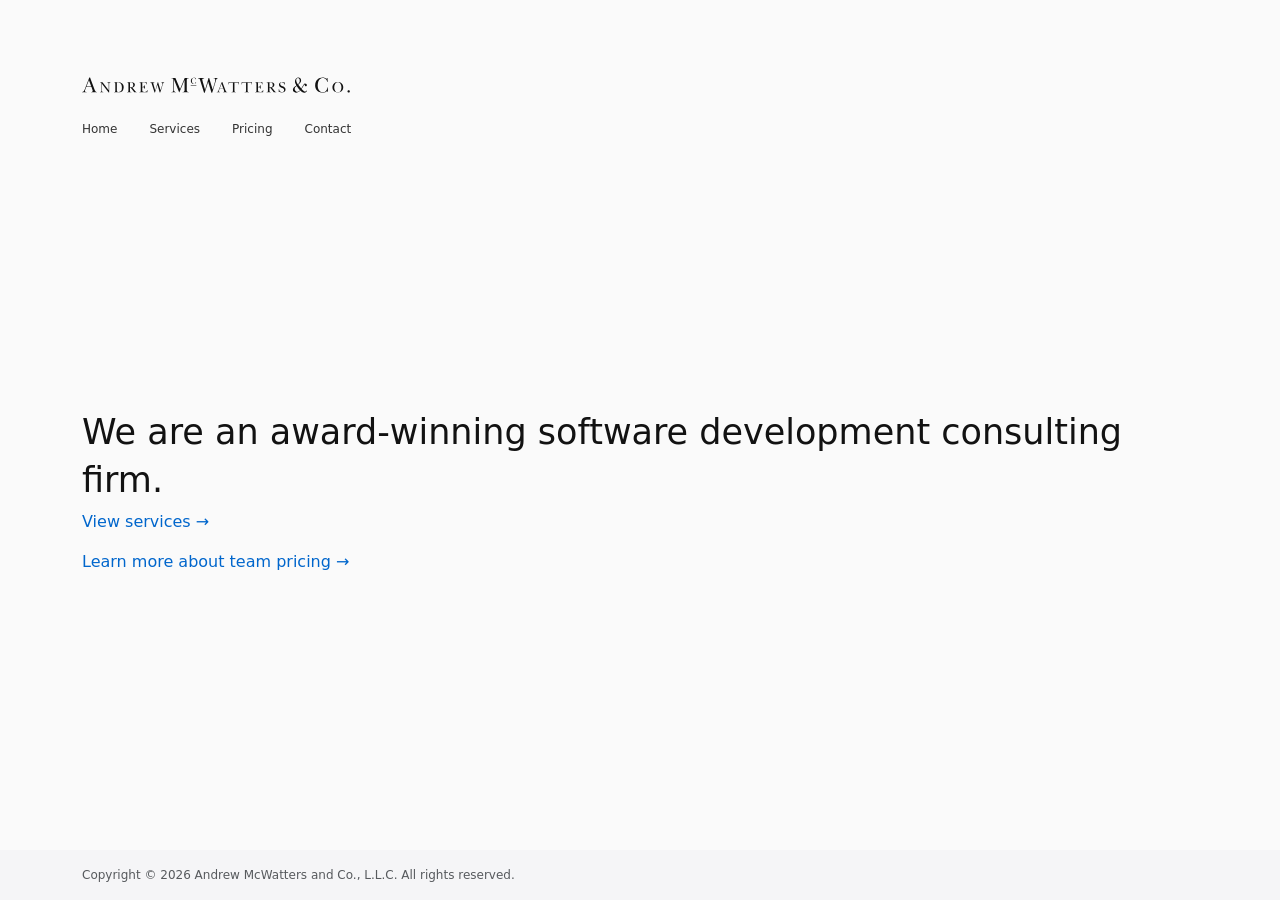
<file: index.html>
<!DOCTYPE html>
<html lang="en" class="h-100">
  <head>
    <meta charset="utf-8" />
    <meta
      name="viewport"
      content="width=device-width, initial-scale=1, shrink-to-fit=no"
    />
    <link
      href="https://cdn.jsdelivr.net/npm/bootstrap@5.3.1/dist/css/bootstrap.min.css"
      rel="stylesheet"
      integrity="sha384-4bw+/aepP/YC94hEpVNVgiZdgIC5+VKNBQNGCHeKRQN+PtmoHDEXuppvnDJzQIu9"
      crossorigin="anonymous"
    />
    <link rel="stylesheet" href="stylesheets/vendor.css" />
    <link rel="stylesheet" href="stylesheets/theme.css" />
    <title>Andrew McWatters & Co.</title>
    <script
      async
      src="https://www.googletagmanager.com/gtag/js?id=UA-198850217-1"
    ></script>
    <script>
      window.dataLayer = window.dataLayer || [];
      function gtag() {
        dataLayer.push(arguments);
      }
      gtag("js", new Date());

      gtag("config", "UA-198850217-1");
    </script>
  </head>
  <body class="d-flex flex-column h-100">
    <!-- <h1>Hello, world!</h1> -->
    <header>
      <div class="container" style="margin-top: 72px; margin-bottom: 72px">
        <p>
          <a href="/">
            <picture>
              <!-- <source
                media="(max-width: 575px)"
                srcset="images/logo.r51.small@2x.svg"
              /> -->
              <source
                media="(min-width: 576px)"
                srcset="images/logo.r51@2x.svg"
              />
              <img
                src="images/logo.r51@2x.svg"
                alt="Andrew McWatters & Co."
                height="16"
              />
            </picture>
          </a>
        </p>
        <nav>
          <ul class="nav">
            <li class="nav-item">
              <a class="nav-link ps-0" href="/">Home</a>
            </li>
            <li class="nav-item">
              <a class="nav-link" href="services">Services</a>
            </li>
            <li class="nav-item text-center">
              <a class="nav-link" href="pricing"
                >Pricing<!-- <br /><small class="text-new">New</small> --></a
              >
            </li>
            <li class="nav-item">
              <a class="nav-link pe-0" href="contact">Contact</a>
            </li>
          </ul>
        </nav>
      </div>
    </header>
    <main class="d-flex flex-grow-1">
      <div
        class="container d-flex flex-column flex-grow-1 justify-content-center"
        style="margin-bottom: 72px"
      >
        <h1>
          <small
            >We are an award-winning software development consulting
            firm.</small
          >
        </h1>
        <p>
          <a href="services">View services &#x2192;</a>
        </p>
        <p>
          <!-- <span class="text-new">New</span><br /> -->
          <a href="pricing">Learn more about team pricing &#x2192;</a>
        </p>
      </div>
    </main>
    <footer>
      <div class="container py-3">
        <p class="mb-0">
          <span class="text-muted"
            >Copyright © 2026 Andrew McWatters and Co., L.L.C. All rights
            reserved.</span
          >
        </p>
      </div>
    </footer>
    <script
      src="https://cdn.jsdelivr.net/npm/bootstrap@5.1.3/dist/js/bootstrap.bundle.min.js"
      integrity="sha384-ka7Sk0Gln4gmtz2MlQnikT1wXgYsOg+OMhuP+IlRH9sENBO0LRn5q+8nbTov4+1p"
      crossorigin="anonymous"
    ></script>
    <script src="javascripts/speculation.js"></script>
  </body>
</html>
</file>
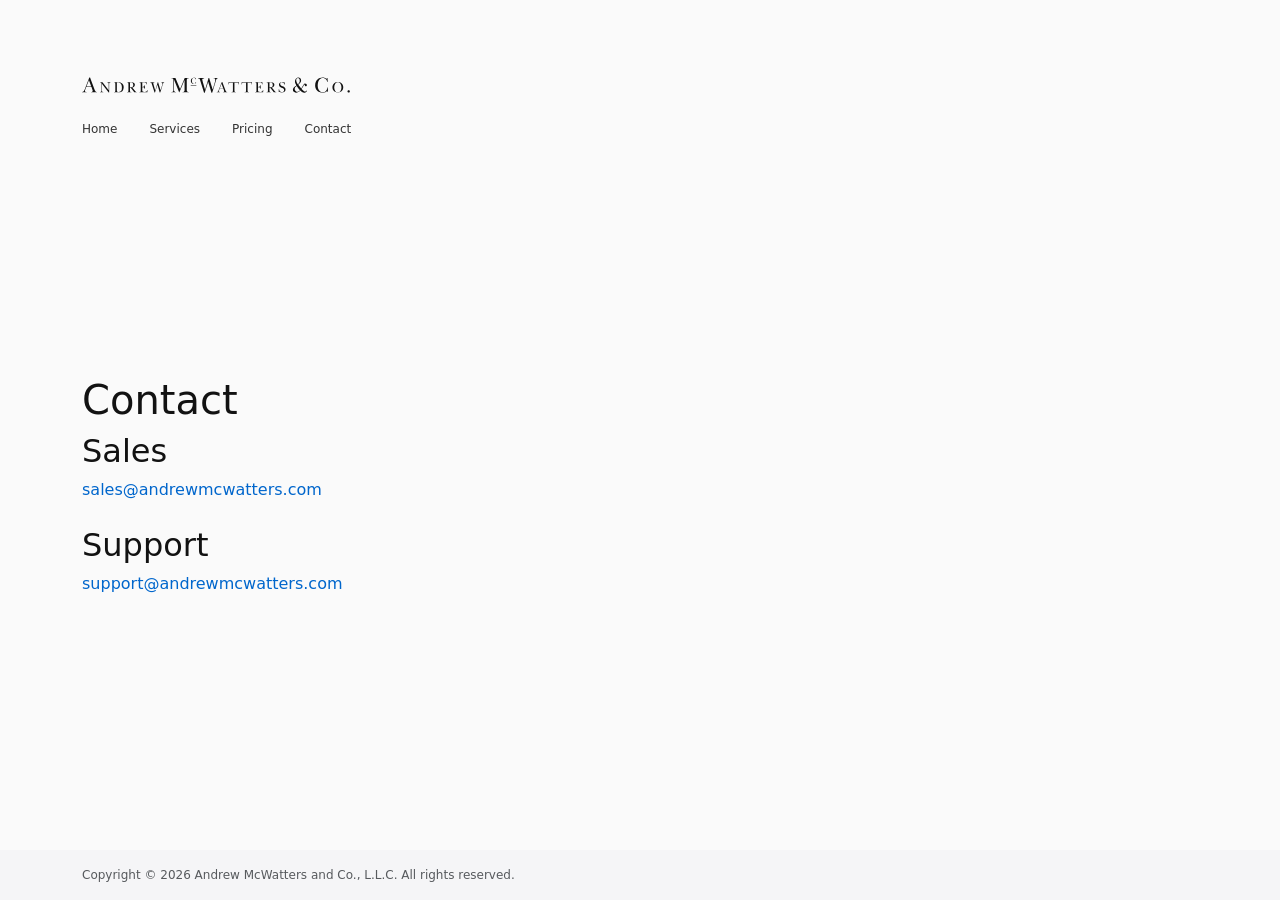
<file: contact.html>
<!DOCTYPE html>
<html lang="en" class="h-100">
  <head>
    <meta charset="utf-8" />
    <meta
      name="viewport"
      content="width=device-width, initial-scale=1, shrink-to-fit=no"
    />
    <link
      href="https://cdn.jsdelivr.net/npm/bootstrap@5.3.1/dist/css/bootstrap.min.css"
      rel="stylesheet"
      integrity="sha384-4bw+/aepP/YC94hEpVNVgiZdgIC5+VKNBQNGCHeKRQN+PtmoHDEXuppvnDJzQIu9"
      crossorigin="anonymous"
    />
    <link rel="stylesheet" href="stylesheets/vendor.css" />
    <link rel="stylesheet" href="stylesheets/theme.css" />

    <title>Contact - Andrew McWatters & Co.</title>
    <script
      async
      src="https://www.googletagmanager.com/gtag/js?id=UA-198850217-1"
    ></script>
    <script>
      window.dataLayer = window.dataLayer || [];
      function gtag() {
        dataLayer.push(arguments);
      }
      gtag("js", new Date());

      gtag("config", "UA-198850217-1");
    </script>
  </head>
  <body class="d-flex flex-column h-100">
    <!-- <h1>Hello, world!</h1> -->
    <header>
      <div class="container" style="margin-top: 72px; margin-bottom: 72px">
        <p>
          <a href="/">
            <picture>
              <!-- <source
                media="(max-width: 575px)"
                srcset="images/logo.r51.small@2x.svg"
              /> -->
              <source
                media="(min-width: 576px)"
                srcset="images/logo.r51@2x.svg"
              />
              <img
                src="images/logo.r51@2x.svg"
                alt="Andrew McWatters & Co."
                height="16"
              />
            </picture>
          </a>
        </p>
        <nav>
          <ul class="nav">
            <li class="nav-item">
              <a class="nav-link ps-0" href="/">Home</a>
            </li>
            <li class="nav-item">
              <a class="nav-link" href="services">Services</a>
            </li>
            <li class="nav-item text-center">
              <a class="nav-link" href="pricing"
                >Pricing<!-- <br /><small class="text-new">New</small> --></a
              >
            </li>
            <li class="nav-item">
              <a class="nav-link pe-0" href="contact">Contact</a>
            </li>
          </ul>
        </nav>
      </div>
    </header>
    <main class="d-flex flex-grow-1">
      <div
        class="container d-flex flex-column flex-grow-1 justify-content-center"
        style="margin-bottom: 72px"
      >
        <h1>Contact</h1>
        <!-- <p>
          Business hours are Monday to Friday from
          <time datetime="08:00">8 AM</time> to
          <time datetime="17:00">5 PM</time>, America/Phoenix, Mountain Standard
          Time (MST).<br />
          Arizona remains on Mountain Standard Time all year.
        </p>
        <p>
          <strong>Closed on</strong>
        </p>
        <ol class="mb-5 small list-unstyled">
          <li>New Year's Day</li>
          <li>Martin Luther King Jr. Day</li>
          <li>Presidents' Day</li>
          <li>Memorial Day</li>
          <li>Juneteenth</li>
          <li>Independence Day</li>
          <li>Labor Day</li>
          <li>Indigenous Peoples' Day</li>
          <li>Veterans Day</li>
          <li>Thanksgiving</li>
          <li>Christmas</li>
        </ol> -->

        <!-- <h2>Principal</h2>
        <p class="mb-4">
          Andrew McWatters<br />
          <a href="tel:602-291-9787">(602) 291-9787</a><br />
          <a href="mailto:andrew@andrewmcwatters.com"
            >andrew@andrewmcwatters.com</a
          >
        </p> -->

        <h2>Sales</h2>
        <p class="mb-4">
          <a href="mailto:sales@andrewmcwatters.com"
            >sales@andrewmcwatters.com</a
          >
        </p>

        <h2>Support</h2>
        <p class="mb-4">
          <a href="mailto:support@andrewmcwatters.com"
            >support@andrewmcwatters.com</a
          >
        </p>
      </div>
    </main>
    <footer>
      <div class="container py-3">
        <p class="mb-0">
          <span class="text-muted"
            >Copyright © 2026 Andrew McWatters and Co., L.L.C. All rights
            reserved.</span
          >
        </p>
      </div>
    </footer>
    <script
      src="https://cdn.jsdelivr.net/npm/bootstrap@5.1.3/dist/js/bootstrap.bundle.min.js"
      integrity="sha384-ka7Sk0Gln4gmtz2MlQnikT1wXgYsOg+OMhuP+IlRH9sENBO0LRn5q+8nbTov4+1p"
      crossorigin="anonymous"
    ></script>
    <script src="javascripts/speculation.js"></script>
  </body>
</html>
</file>
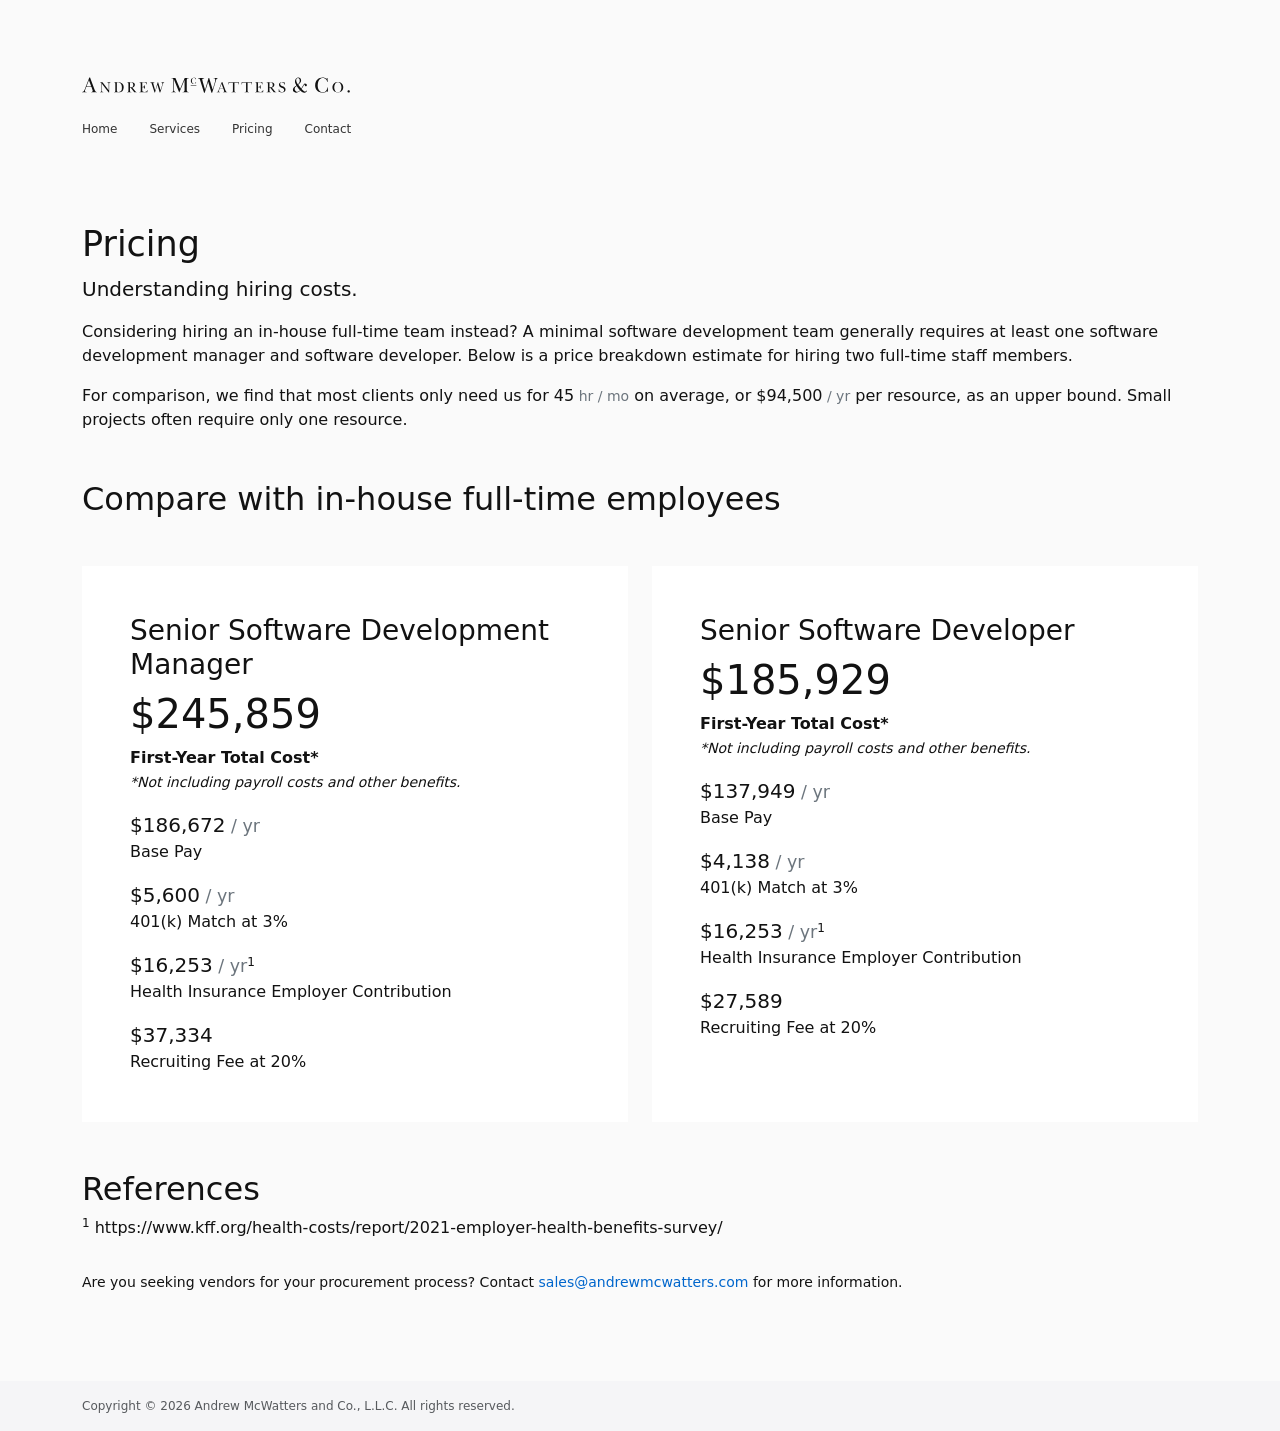
<file: pricing.html>
<!DOCTYPE html>
<html lang="en" class="h-100">
  <head>
    <meta charset="utf-8" />
    <meta
      name="viewport"
      content="width=device-width, initial-scale=1, shrink-to-fit=no"
    />
    <link
      href="https://cdn.jsdelivr.net/npm/bootstrap@5.3.1/dist/css/bootstrap.min.css"
      rel="stylesheet"
      integrity="sha384-4bw+/aepP/YC94hEpVNVgiZdgIC5+VKNBQNGCHeKRQN+PtmoHDEXuppvnDJzQIu9"
      crossorigin="anonymous"
    />
    <link rel="stylesheet" href="stylesheets/vendor.css" />
    <link rel="stylesheet" href="stylesheets/theme.css" />

    <title>Pricing - Andrew McWatters & Co.</title>
    <script
      async
      src="https://www.googletagmanager.com/gtag/js?id=UA-198850217-1"
    ></script>
    <script>
      window.dataLayer = window.dataLayer || [];
      function gtag() {
        dataLayer.push(arguments);
      }
      gtag("js", new Date());

      gtag("config", "UA-198850217-1");
    </script>
  </head>
  <body class="d-flex flex-column h-100">
    <!-- <h1>Hello, world!</h1> -->
    <header>
      <div class="container" style="margin-top: 72px; margin-bottom: 72px">
        <p>
          <a href="/">
            <picture>
              <!-- <source
                media="(max-width: 575px)"
                srcset="images/logo.r51.small@2x.svg"
              /> -->
              <source
                media="(min-width: 576px)"
                srcset="images/logo.r51@2x.svg"
              />
              <img
                src="images/logo.r51@2x.svg"
                alt="Andrew McWatters & Co."
                height="16"
              />
            </picture>
          </a>
        </p>
        <nav>
          <ul class="nav">
            <li class="nav-item">
              <a class="nav-link ps-0" href="/">Home</a>
            </li>
            <li class="nav-item">
              <a class="nav-link" href="services">Services</a>
            </li>
            <li class="nav-item">
              <a class="nav-link" href="pricing"
                >Pricing<!-- <br /><small class="text-new invisible">New</small> --></a
              >
            </li>
            <li class="nav-item">
              <a class="nav-link pe-0" href="contact">Contact</a>
            </li>
          </ul>
        </nav>
      </div>
    </header>
    <main class="d-flex flex-grow-1">
      <div
        class="container d-flex flex-column flex-grow-1 justify-content-center"
        style="margin-bottom: 72px"
      >
        <h1>
          <small>Pricing</small>
        </h1>
        <p class="lead">Understanding hiring costs.</p>
        <p>
          Considering hiring an in-house full-time team instead? A minimal
          software development team generally requires at least one software
          development manager and software developer. Below is a price breakdown
          estimate for hiring two full-time staff members.
        </p>
        <p class="mb-5">
          For comparison, we find that most clients only need us for 45<small
            class="text-secondary"
          >
            hr / mo</small
          >
          on average, or $94,500<small class="text-secondary"> / yr</small> per
          resource, as an upper bound. Small projects often require only one
          resource.
        </p>

        <h2 class="mb-5">Compare with in-house full-time employees</h2>
        <div class="row mb-5">
          <div class="d-flex col-sm-6">
            <div
              class="p-5 w-100 bg-white --text-dark"
              style="/* background-color: #151516; */"
            >
              <h3>Senior Software Development Manager</h3>
              <p class="mb-2 display-6">$245,859</p>
              <p>
                <strong>First-Year Total Cost*</strong><br />
                <small
                  ><em
                    >*Not including payroll costs and other benefits.</em
                  ></small
                >
              </p>
              <p>
                <span class="fs-5"
                  >$186,672<small class="text-secondary"> / yr</small></span
                ><br />
                Base Pay
              </p>
              <p>
                <span class="fs-5"
                  >$5,600<small class="text-secondary"> / yr</small></span
                ><br />
                401(k) Match at 3%
              </p>
              <p>
                <span class="fs-5"
                  >$16,253<small class="text-secondary"> / yr</small></span
                ><sup>1</sup><br />
                Health Insurance Employer Contribution
              </p>
              <p class="mb-0">
                <span class="fs-5">$37,334</span><br />
                Recruiting Fee at 20%
              </p>
            </div>
          </div>

          <div class="d-flex col-sm-6">
            <div
              class="p-5 w-100 bg-white --text-dark"
              style="/* background-color: #151516; */"
            >
              <h3>Senior Software Developer</h3>
              <p class="mb-2 display-6">$185,929</p>
              <p>
                <strong>First-Year Total Cost*</strong><br />
                <small
                  ><em
                    >*Not including payroll costs and other benefits.</em
                  ></small
                >
              </p>
              <p>
                <span class="fs-5"
                  >$137,949<small class="text-secondary"> / yr</small></span
                ><br />
                Base Pay
              </p>
              <p>
                <span class="fs-5"
                  >$4,138<small class="text-secondary"> / yr</small></span
                ><br />
                401(k) Match at 3%
              </p>
              <p>
                <span class="fs-5"
                  >$16,253<small class="text-secondary"> / yr</small></span
                ><sup>1</sup><br />
                Health Insurance Employer Contribution
              </p>
              <p class="mb-0">
                <span class="fs-5">$27,589</span><br />
                Recruiting Fee at 20%
              </p>
            </div>
          </div>
        </div>

        <h2>References</h2>
        <p>
          <sup>1</sup>
          https://www.kff.org/health-costs/report/2021-employer-health-benefits-survey/
        </p>

        <p class="small mt-3">
          Are you seeking vendors for your procurement process? Contact
          <a href="mailto:sales@andrewmcwatters.com"
            >sales@andrewmcwatters.com</a
          >
          for more information.
        </p>
      </div>
    </main>
    <footer>
      <div class="container py-3">
        <p class="mb-0">
          <span class="text-muted"
            >Copyright © 2026 Andrew McWatters and Co., L.L.C. All rights
            reserved.</span
          >
        </p>
      </div>
    </footer>
    <script
      src="https://cdn.jsdelivr.net/npm/bootstrap@5.1.3/dist/js/bootstrap.bundle.min.js"
      integrity="sha384-ka7Sk0Gln4gmtz2MlQnikT1wXgYsOg+OMhuP+IlRH9sENBO0LRn5q+8nbTov4+1p"
      crossorigin="anonymous"
    ></script>
    <script src="javascripts/speculation.js"></script>
  </body>
</html>
</file>
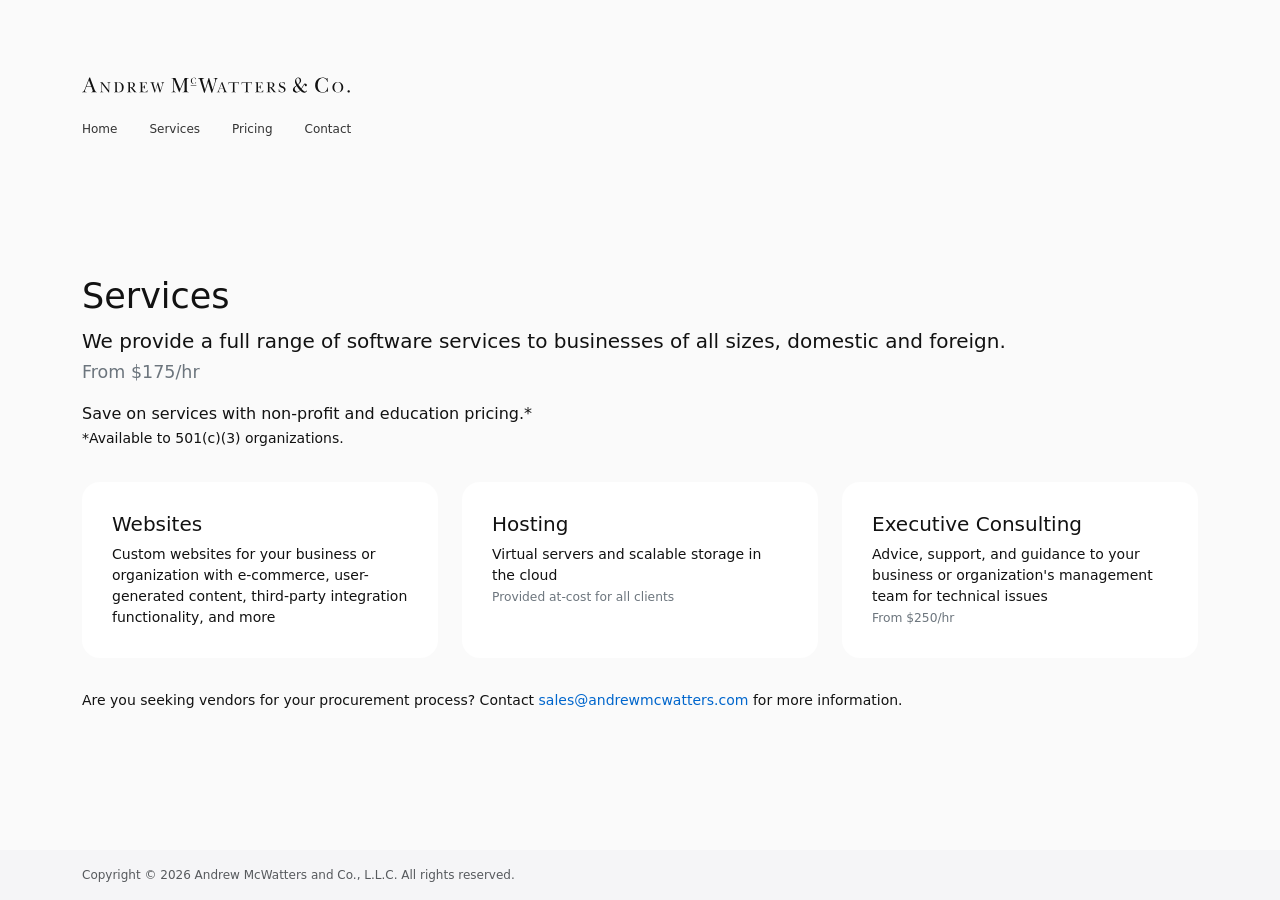
<file: services.html>
<!DOCTYPE html>
<html lang="en" class="h-100">
  <head>
    <meta charset="utf-8" />
    <meta
      name="viewport"
      content="width=device-width, initial-scale=1, shrink-to-fit=no"
    />
    <link
      href="https://cdn.jsdelivr.net/npm/bootstrap@5.3.1/dist/css/bootstrap.min.css"
      rel="stylesheet"
      integrity="sha384-4bw+/aepP/YC94hEpVNVgiZdgIC5+VKNBQNGCHeKRQN+PtmoHDEXuppvnDJzQIu9"
      crossorigin="anonymous"
    />
    <link rel="stylesheet" href="stylesheets/vendor.css" />
    <link rel="stylesheet" href="stylesheets/theme.css" />

    <title>Services - Andrew McWatters & Co.</title>
    <script
      async
      src="https://www.googletagmanager.com/gtag/js?id=UA-198850217-1"
    ></script>
    <script>
      window.dataLayer = window.dataLayer || [];
      function gtag() {
        dataLayer.push(arguments);
      }
      gtag("js", new Date());

      gtag("config", "UA-198850217-1");
    </script>
  </head>
  <body class="d-flex flex-column h-100">
    <!-- <h1>Hello, world!</h1> -->
    <header>
      <div class="container" style="margin-top: 72px; margin-bottom: 72px">
        <p>
          <a href="/">
            <picture>
              <!-- <source
                media="(max-width: 575px)"
                srcset="images/logo.r51.small@2x.svg"
              /> -->
              <source
                media="(min-width: 576px)"
                srcset="images/logo.r51@2x.svg"
              />
              <img
                src="images/logo.r51@2x.svg"
                alt="Andrew McWatters & Co."
                height="16"
              />
            </picture>
          </a>
        </p>
        <nav>
          <ul class="nav">
            <li class="nav-item">
              <a class="nav-link ps-0" href="/">Home</a>
            </li>
            <li class="nav-item">
              <a class="nav-link" href="services">Services</a>
            </li>
            <li class="nav-item text-center">
              <a class="nav-link" href="pricing"
                >Pricing<!-- <br /><small class="text-new">New</small> --></a
              >
            </li>
            <li class="nav-item">
              <a class="nav-link pe-0" href="contact">Contact</a>
            </li>
          </ul>
        </nav>
      </div>
    </header>
    <main class="d-flex flex-grow-1">
      <div
        class="container d-flex flex-column flex-grow-1 justify-content-center"
        style="margin-bottom: 72px"
      >
        <h1>
          <small>Services</small>
        </h1>
        <p class="lead">
          We provide a full range of software services to businesses of all
          sizes, domestic and foreign.<br />
          <small class="text-secondary">From $175/hr</small>
        </p>
        <p>
          Save on services with non-profit and education pricing.*<br />
          <small>*Available to 501(c)(3) organizations.</small>
        </p>
        <div class="row">
          <div class="d-flex col-sm-4 my-3">
            <div class="card">
              <div class="card-body">
                <h5 class="card-title">Websites</h5>
                <p class="card-text small">
                  Custom websites for your business or organization with
                  e-commerce, user-generated content, third-party integration
                  functionality, and more
                </p>
                <!-- <a href="#" class="btn btn-primary">Go somewhere</a> -->
              </div>
            </div>
          </div>

          <!-- <div class="d-flex col-sm-4 my-3">
            <div class="card">
              <div class="card-body">
                <h5 class="card-title">Apps</h5>
                <p class="card-text small">
                  Full native and cross-platform applications adhering to
                  Apple's Human Interface Guidelines and Android's Design
                  Guidelines
                </p>
                <a href="#" class="btn btn-primary">Go somewhere</a>
              </div>
            </div>
          </div> -->

          <div class="d-flex col-sm-4 my-3">
            <div class="card">
              <div class="card-body">
                <h5 class="card-title">Hosting</h5>
                <p class="card-text small">
                  Virtual servers and scalable storage in the cloud<br />
                  <small class="text-secondary"
                    >Provided at-cost for all clients</small
                  >
                </p>
                <!-- <a href="#" class="btn btn-primary">Go somewhere</a> -->
              </div>
            </div>
          </div>

          <!-- <div class="d-flex col-sm-4 my-3">
            <div class="card">
              <div class="card-body">
                <h5 class="card-title">Staffing</h5>
                <p class="card-text small">
                  Top candidates selected from a pool of highly skilled
                  engineers<br />
                  <small class="text-secondary"
                    >From 20% base salary<br />Discounts with bulk
                    staffing</small
                  >
                </p>
                <a href="#" class="btn btn-primary">Go somewhere</a>
              </div>
            </div>
          </div> -->

          <div class="d-flex col-sm-4 my-3">
            <div class="card">
              <div class="card-body">
                <h5 class="card-title">Executive Consulting</h5>
                <p class="card-text small">
                  Advice, support, and guidance to your business or
                  organization's management team for technical issues<br />
                  <small class="text-secondary">From $250/hr</small>
                </p>
                <!-- <a href="#" class="btn btn-primary">Go somewhere</a> -->
              </div>
            </div>
          </div>
        </div>

        <p class="small mt-3">
          Are you seeking vendors for your procurement process? Contact
          <a href="mailto:sales@andrewmcwatters.com"
            >sales@andrewmcwatters.com</a
          >
          for more information.
        </p>
      </div>
    </main>
    <footer>
      <div class="container py-3">
        <p class="mb-0">
          <span class="text-muted"
            >Copyright © 2026 Andrew McWatters and Co., L.L.C. All rights
            reserved.</span
          >
        </p>
      </div>
    </footer>
    <script
      src="https://cdn.jsdelivr.net/npm/bootstrap@5.1.3/dist/js/bootstrap.bundle.min.js"
      integrity="sha384-ka7Sk0Gln4gmtz2MlQnikT1wXgYsOg+OMhuP+IlRH9sENBO0LRn5q+8nbTov4+1p"
      crossorigin="anonymous"
    ></script>
    <script src="javascripts/speculation.js"></script>
  </body>
</html>
</file>
<file: stylesheets/theme.css>
.text-new {
  color: var(--bs-new);
}

:root {
  /* Default variable overrides */
  --gray-200: #e9ecef; /* ln:11 */
  --bs-primary: #06c; /* ln:70 */
  --bs-new: #bf4800;
  --spacer: 1rem; /* ln:375 */
  --bs-body-bg: #fafafa; /* ln:404 */
  --bs-body-color: #121212; /* ln:405 */
  --link-color: var(--bs-primary); /* ln:445 */
  --link-decoration: underline;
  --link-hover-color: #06c;
  --btn-link-color: var(--link-color);
  --btn-link-hover-color: var(--link-hover-color);
  --btn-border-radius: 12px;
  --input-border-radius: 12px;
  --form-select-disabled-bg: var(--gray-200);
  --form-select-border-radius: var(--input-border-radius);
  --card-spacer-y: 30px;
  --card-spacer-x: 30px;
  --card-border-width: 0;
  --card-border-radius: 18px;
  --modal-inner-padding: 28px; /* ln:1403 */
  --modal-content-border-width: 0; /* ln:1415 */
  --modal-content-border-radius: 18px;
  --modal-header-border-width: 0;
  --modal-footer-border-width: 0;
  --modal-header-padding-y: var(--modal-inner-padding);
  --modal-header-padding-x: var(--modal-inner-padding);
  --modal-header-padding: var(--modal-header-padding-y) var(--modal-header-padding-x);
  --btn-close-width: 32px; /* ln:1597 */
  --btn-close-height: var(--btn-close-width); /* ln:1598 */
  --btn-close-bg: url("data:image/svg+xml,<svg xmlns='http://www.w3.org/2000/svg' fill='currentColor' class='bi bi-x-circle' viewBox='0 0 16 16'><path d='M8 15A7 7 0 1 1 8 1a7 7 0 0 1 0 14zm0 1A8 8 0 1 0 8 0a8 8 0 0 0 0 16z'/><path d='M4.646 4.646a.5.5 0 0 1 .708 0L8 7.293l2.646-2.647a.5.5 0 0 1 .708.708L8.707 8l2.647 2.646a.5.5 0 0 1-.708.708L8 8.707l-2.646 2.647a.5.5 0 0 1-.708-.708L7.293 8 4.646 5.354a.5.5 0 0 1 0-.708z'/></svg>");
}

body {
  /* Display the scrollbar, so that `document.body.clientWidth` doesn't pop
     between pages. */
  overflow-y: scroll;
}

a {
  color: var(--bs-primary);
  text-decoration: none;
}

a:hover {
  color: var(--link-hover-color);
  text-decoration: var(--link-decoration);
}

.form-control {
  border-radius: var(--input-border-radius);
}

.form-select {
  border-radius: var(--form-select-border-radius);
}

.form-select.disabled {
  background-color: var(--form-select-disabled-bg);
  pointer-events: none;
}

.input-group-text {
  border-radius: var(--input-border-radius);
}

.btn {
  border-radius: var(--btn-border-radius);
}

.btn-link {
  color: var(--btn-link-color);
  text-decoration: none;
}

.btn-link:hover {
  color: var(--btn-link-hover-color);
  text-decoration: var(--link-decoration);
}

.card {
  border-width: var(--card-border-width);
  border-radius: var(--card-border-radius);
}

.card-body {
  padding: var(--card-spacer-y) var(--card-spacer-x);
}

.btn-close {
  width: var(--btn-close-width);
  height: var(--btn-close-height);
  background: transparent var(--btn-close-bg) center / var(--btn-close-width) auto no-repeat;
}

.modal-content {
  border-width: var(--modal-content-border-width);
  border-radius: var(--modal-content-border-radius);
}

.modal-header {
  padding: var(--modal-header-padding);
  border-width: var(--modal-header-border-width);
}

.modal-header .btn-close {
  padding: calc(var(--modal-header-padding-y) * .5) calc(var(--modal-header-padding-x) * .5);
  margin: calc(var(--modal-header-padding-y) * -.5) auto calc(var(--modal-header-padding-x) * -.5) calc(var(--modal-header-padding-y) * -.5);
}

.modal-body {
  padding: var(--modal-inner-padding);
}

.modal-footer {
  border-width: var(--modal-footer-border-width);
}

.spinner-border-sm {
  --bs-spinner-border-width: .1em;
}

footer {
  font-size: 12px;
}
</file>
